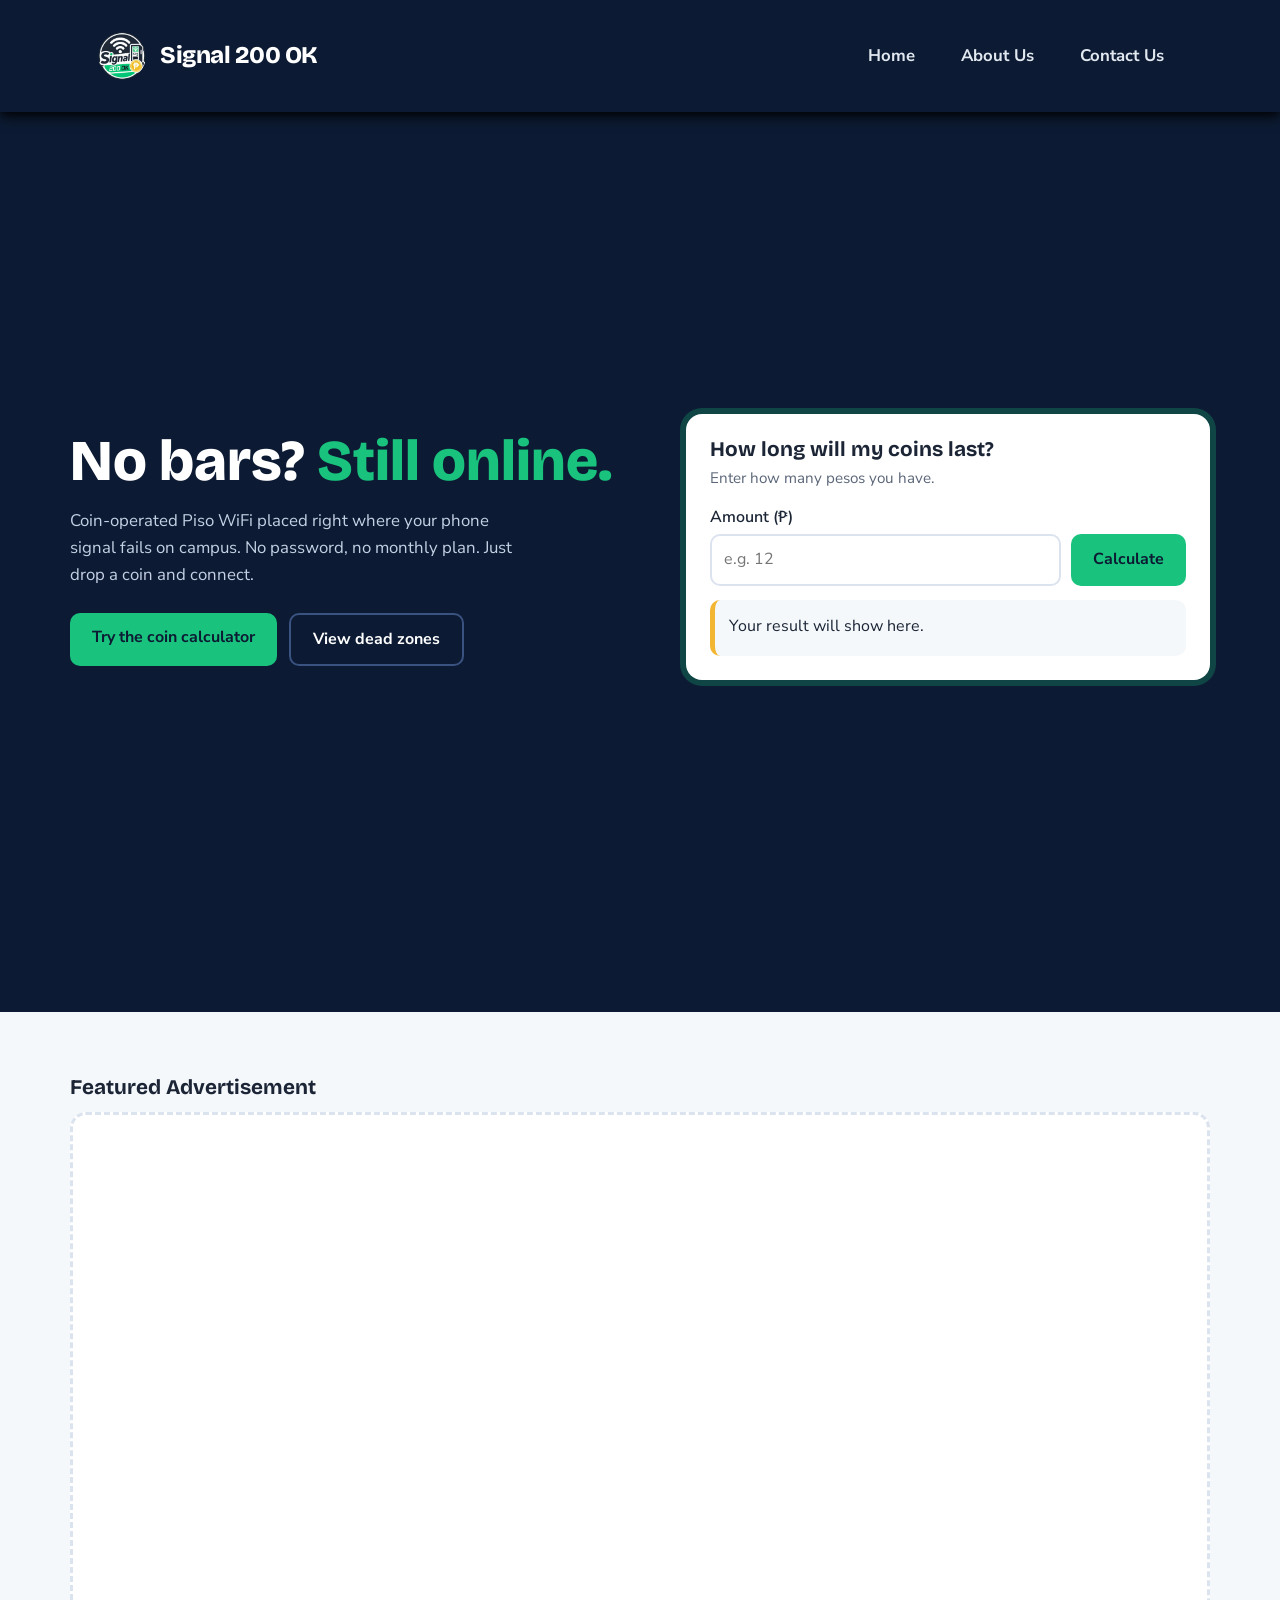
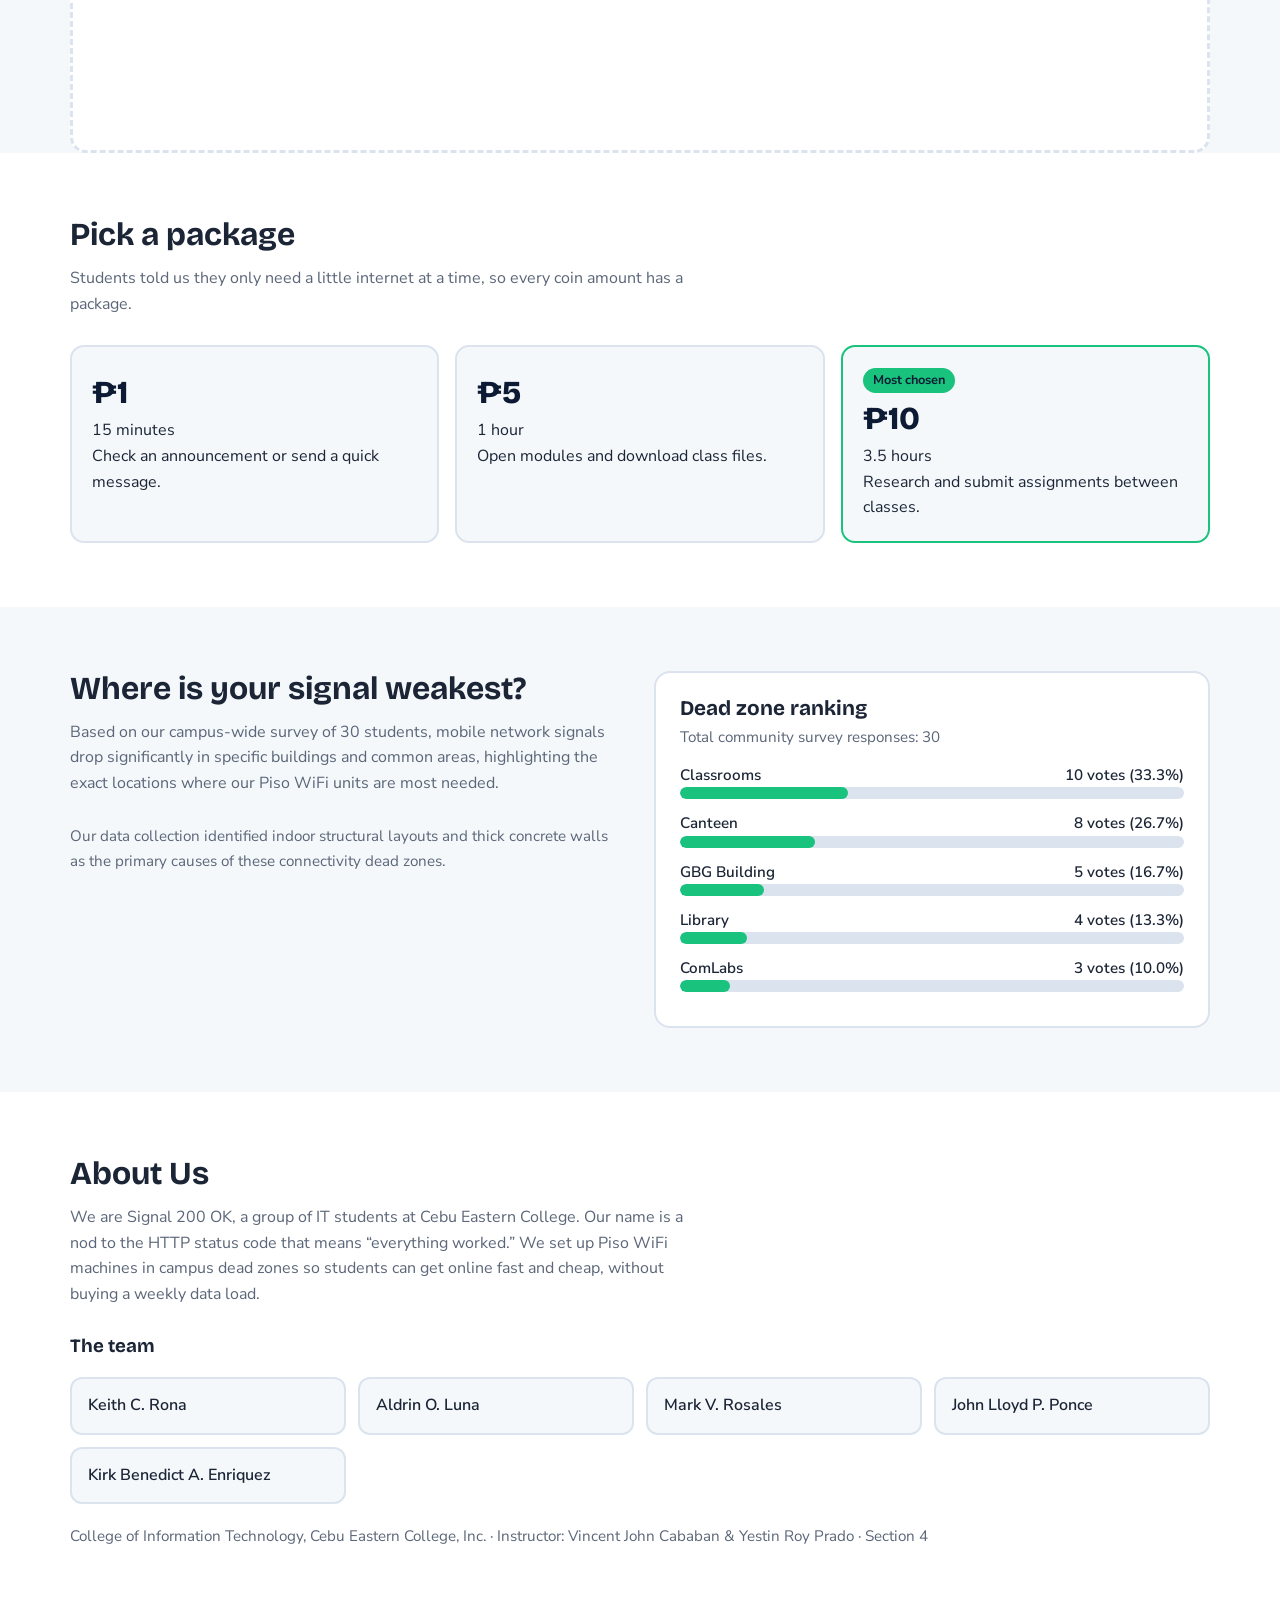
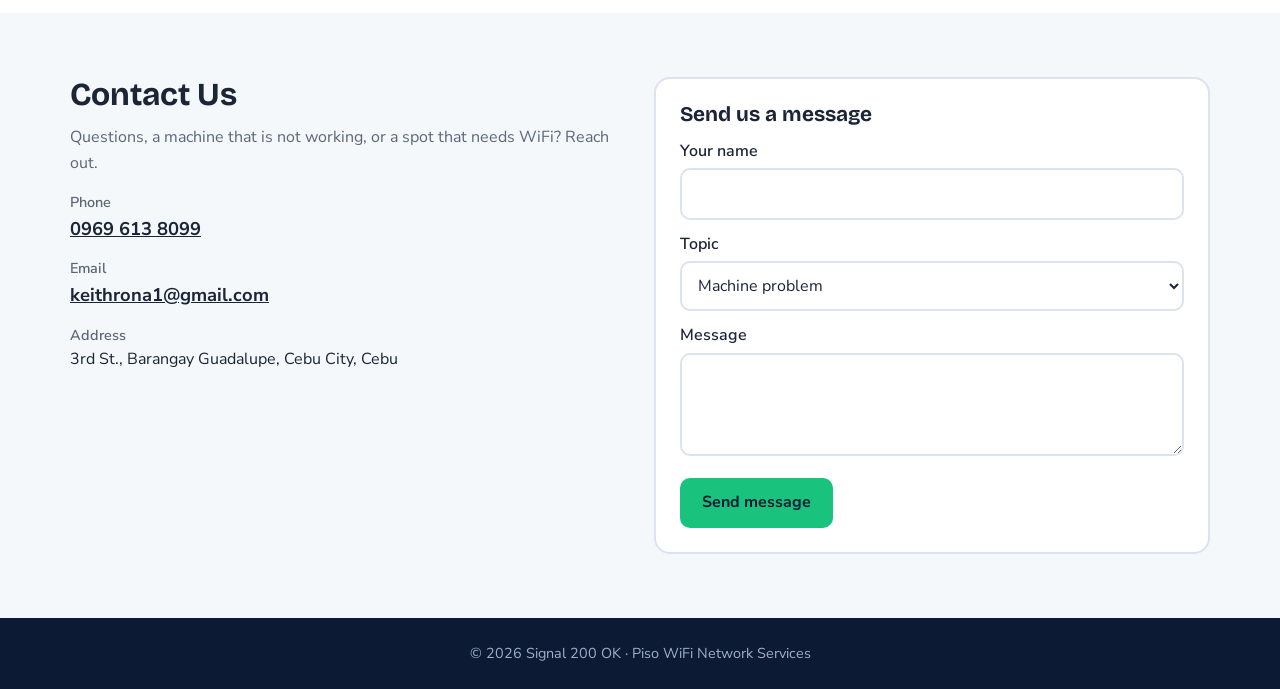
<file: index.html>
<!DOCTYPE html>
<html lang="en">

<head>
    <meta charset="UTF-8">
    <meta name="viewport" content="width=device-width, initial-scale=1">
    <meta name="description" content="Signal 200 OK - Coin-operated Piso WiFi Network Services placed in campus dead zones at Cebu Eastern College. Fast, cheap, and password-free.">
    <title>Signal 200 OK | Piso WiFi Network Services</title>

    <!-- Favicon -->
    <link rel="icon" type="image/png" href="logo.png">

    <!-- PyScript -->
    <link rel="stylesheet" href="https://pyscript.net/releases/2024.11.1/core.css">
    <script type="module" src="https://pyscript.net/releases/2024.11.1/core.js"></script>

    <link rel="preconnect" href="https://fonts.googleapis.com">
    <link rel="preconnect" href="https://fonts.gstatic.com" crossorigin>
    <link
        href="https://fonts.googleapis.com/css2?family=Bricolage+Grotesque:wght@600;800&family=Nunito+Sans:wght@400;600;700&display=swap"
        rel="stylesheet">

    <link rel="stylesheet" href="style.css">
</head>

<body>
    <!-- ============ STICKY GLOBAL HEADER ============ -->
    <header>
        <div class="bar">
            <a class="brand" href="#home" aria-label="Signal 200 OK home">
                <img src="logo.png" alt="Signal 200 OK logo" width="48" height="48" style="border-radius: 50%; object-fit: cover;">
                <span class="brand-name">Signal 200 OK</span>
            </a>
            <nav aria-label="Main">
                <a href="#home">Home</a>
                <a href="#about">About Us</a>
                <a href="#contact">Contact Us</a>
            </nav>
        </div>
    </header>

    <!-- ============ HERO WRAPPER (Full Navy Background) ============ -->
    <div class="header-hero-wrapper" style="background: var(--navy); color: #fff;">
        <section class="hero" id="home">
            <div class="hero-inner">
                <div>
                    <h1>No bars? <span>Still online.</span></h1>
                    <p>Coin-operated Piso WiFi placed right where your phone signal fails on campus. No password, no
                        monthly plan. Just drop a coin and connect.</p>
                    <div class="btns">
                        <a class="btn btn-green" href="#calculator">Try the coin calculator</a>
                        <a class="btn btn-ghost" href="#deadzones">View dead zones</a>
                    </div>
                </div>
                <!-- INTERACTIVE FEATURE 1: coin calculator -->
                <div class="card" id="calculator">
                    <h2>How long will my coins last?</h2>
                    <p class="hint">Enter how many pesos you have.</p>
                    <label for="coins">Amount (₱)</label>
                    <div class="row">
                        <input type="number" id="coins" min="1" step="1" placeholder="e.g. 12">
                        <button class="btn btn-green" id="calc-btn" type="button">Calculate</button>
                    </div>
                    <div class="result" id="calc-result" aria-live="polite">Your result will show here.</div>
                </div>
            </div>
        </section>
    </div>

    <main>
        <!-- ADVERTISEMENT SPACE -->
        <section class="page" id="advertisement" style="padding-bottom:0">
            <div class="wrap">
                <div class="ad-toolbar">
                    <h2>Featured Advertisement</h2>
                </div>
                <div class="ad-space">
                    <video src="advertisement.mp4" autoplay muted loop playsinline style="width: 100%; height: 100%; object-fit: cover; display: block;"></video>
                </div>
            </div>
        </section>

        <!-- Packages -->
        <section class="page alt" id="packages">
            <div class="wrap">
                <h2 class="title">Pick a package</h2>
                <p class="lead">Students told us they only need a little internet at a time, so every coin amount has a package.</p>
                <div class="packs">
                    <div class="pack">
                        <div class="price">₱1</div>
                        <p>15 minutes</p>
                        <p>Check an announcement or send a quick message.</p>
                    </div>
                    <div class="pack">
                        <div class="price">₱5</div>
                        <p>1 hour</p>
                        <p>Open modules and download class files.</p>
                    </div>
                    <div class="pack best"><span class="tag">Most chosen</span>
                        <div class="price">₱10</div>
                        <p>3.5 hours</p>
                        <p>Research and submit assignments between classes.</p>
                    </div>
                </div>
            </div>
        </section>

        <!-- STATIC DEAD ZONE STATISTICS -->
        <section class="page" id="deadzones">
            <div class="wrap two">
                <div>
                    <h2 class="title">Where is your signal weakest?</h2>
                    <p class="lead">Based on our campus-wide survey of 30 students, mobile network signals drop significantly in specific buildings and common areas, highlighting the exact locations where our Piso WiFi units are most needed.</p>
                    <p style="color: var(--muted); font-size: 0.95rem;">Our data collection identified indoor structural layouts and thick concrete walls as the primary causes of these connectivity dead zones.</p>
                </div>
                <div class="card" style="border:2px solid var(--line)">
                    <h2>Dead zone ranking</h2>
                    <p class="hint">Total community survey responses: 30</p>
                    
                    <div class="bar-row" style="margin-bottom: 12px;">
                        <div class="bar-label">
                            <span>Classrooms</span>
                            <span>10 votes (33.3%)</span>
                        </div>
                        <div class="track">
                            <div class="fill" style="width: 33.3%;"></div>
                        </div>
                    </div>

                    <div class="bar-row" style="margin-bottom: 12px;">
                        <div class="bar-label">
                            <span>Canteen</span>
                            <span>8 votes (26.7%)</span>
                        </div>
                        <div class="track">
                            <div class="fill" style="width: 26.7%;"></div>
                        </div>
                    </div>

                    <div class="bar-row" style="margin-bottom: 12px;">
                        <div class="bar-label">
                            <span>GBG Building</span>
                            <span>5 votes (16.7%)</span>
                        </div>
                        <div class="track">
                            <div class="fill" style="width: 16.7%;"></div>
                        </div>
                    </div>

                    <div class="bar-row" style="margin-bottom: 12px;">
                        <div class="bar-label">
                            <span>Library</span>
                            <span>4 votes (13.3%)</span>
                        </div>
                        <div class="track">
                            <div class="fill" style="width: 13.3%;"></div>
                        </div>
                    </div>

                    <div class="bar-row">
                        <div class="bar-label">
                            <span>ComLabs</span>
                            <span>3 votes (10.0%)</span>
                        </div>
                        <div class="track">
                            <div class="fill" style="width: 10.0%;"></div>
                        </div>
                    </div>
                </div>
            </div>
        </section>

        <!-- ============ ABOUT US ============ -->
        <section class="page alt" id="about">
            <div class="wrap">
                <h2 class="title">About Us</h2>
                <p class="lead">We are Signal 200 OK, a group of IT students at Cebu Eastern College. Our name is a nod to the HTTP status code that means “everything worked.” We set up Piso WiFi machines in campus dead zones so students can get online fast and cheap, without buying a weekly data load.</p>
                <h3>The team</h3>
                <ul class="team">
                    <li>Keith C. Rona</li>
                    <li>Aldrin O. Luna</li>
                    <li>Mark V. Rosales</li>
                    <li>John Lloyd P. Ponce</li>
                    <li>Kirk Benedict A. Enriquez</li>
                </ul>
                <p class="meta">College of Information Technology, Cebu Eastern College, Inc. · Instructor: Vincent John Cababan & Yestin Roy Prado · Section 4</p>
            </div>
        </section>

        <!-- ============ CONTACT US ============ -->
        <section class="page" id="contact">
            <div class="wrap two">
                <div class="contact-info">
                    <h2 class="title">Contact Us</h2>
                    <p class="lead">Questions, a machine that is not working, or a spot that needs WiFi? Reach out.</p>
                    <p><strong>Phone</strong><a href="tel:+639000000000">0969 613 8099</a></p>
                    <p><strong>Email</strong><a href="mailto:cecitdepartment@gmail.com">keithrona1@gmail.com</a></p>
                    <p><strong>Address</strong>3rd St., Barangay Guadalupe, Cebu City, Cebu</p>
                </div>

                <!-- INTERACTIVE FEATURE: form submission -->
                <form class="card" id="contact-form" style="border:2px solid var(--line)">
                    <h2>Send us a message</h2>
                    <label for="c-name">Your name</label>
                    <input id="c-name" type="text" required>
                    <label for="c-topic">Topic</label>
                    <select id="c-topic">
                        <option>Machine problem</option>
                        <option>Request a new location</option>
                        <option>General question</option>
                    </select>
                    <label for="c-msg">Message</label>
                    <textarea id="c-msg" rows="3" required></textarea>
                    <div style="margin-top:14px"><button class="btn btn-green" type="submit">Send message</button></div>
                    <div id="form-result" aria-live="polite"></div>
                </form>
            </div>
        </section>
    </main>

    <footer>© 2026 Signal 200 OK · Piso WiFi Network Services</footer>

    <!-- PyScript -->
    <script type="py" src="main.py"></script>

</body>

</html>
</file>
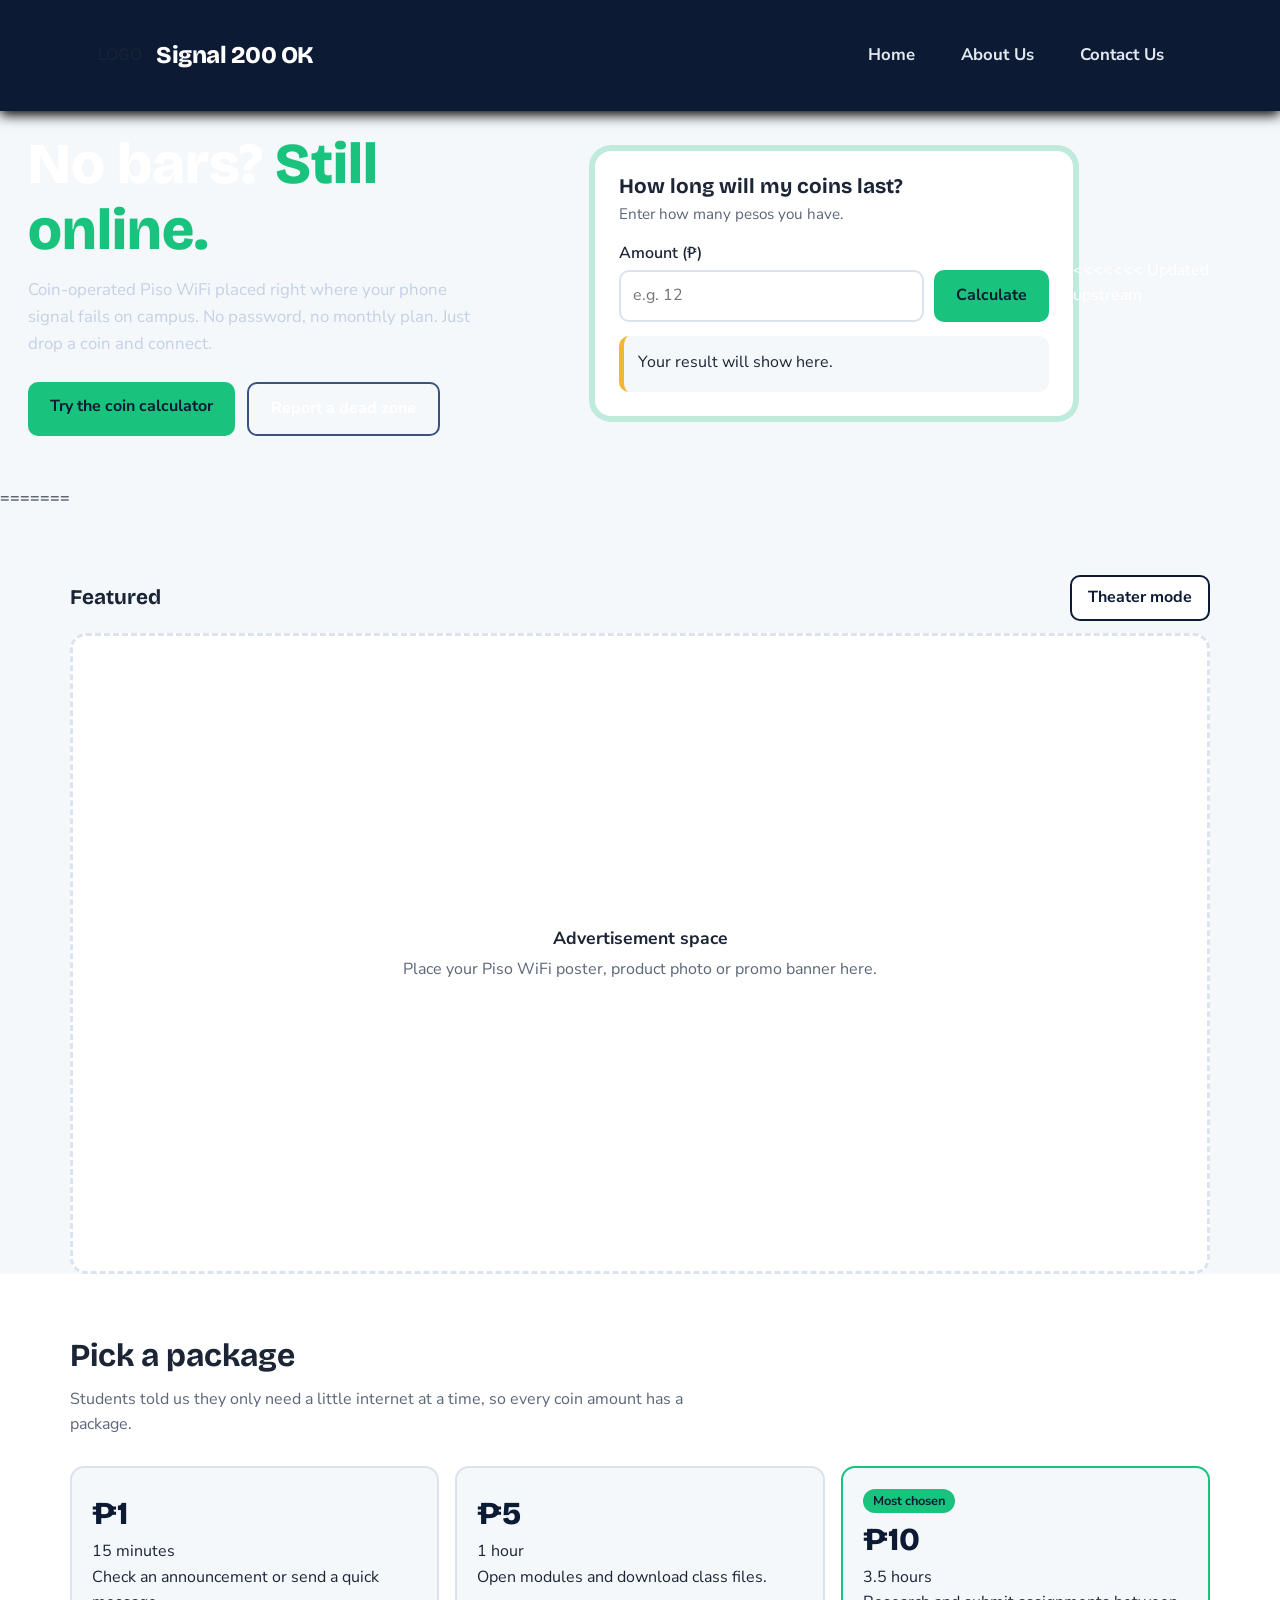
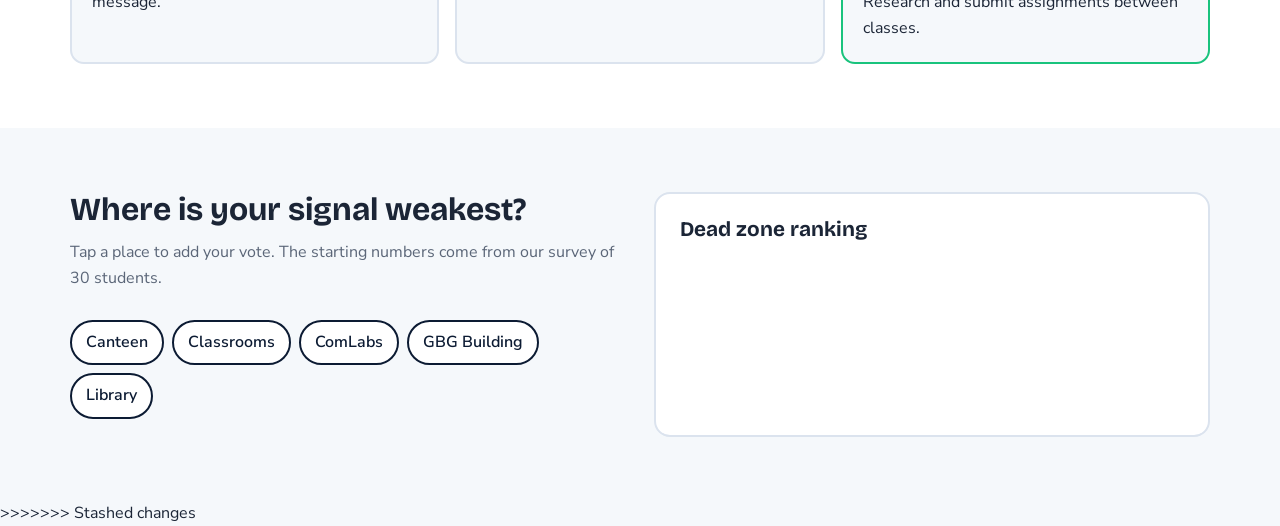
<file: indext.html>
<!DOCTYPE html>
<html lang="en">
<head>
  <meta charset="UTF-8">
  <meta name="viewport" content="width=device-width, initial-scale=1">
  <title>Signal 200 OK | Piso WiFi Network Services</title>

  <!-- PyScript -->
  <link rel="stylesheet" href="https://pyscript.net/releases/2024.11.1/core.css">
  <script type="module" src="https://pyscript.net/releases/2024.11.1/core.js"></script>

  <link rel="preconnect" href="https://fonts.googleapis.com">
  <link rel="preconnect" href="https://fonts.gstatic.com" crossorigin>
  <link href="https://fonts.googleapis.com/css2?family=Bricolage+Grotesque:wght@600;800&family=Nunito+Sans:wght@400;600&display=swap" rel="stylesheet">

  <link rel="stylesheet" href="style.css">
</head>

<body>
  <!-- ============ HEADER ============ -->
  <header>
    <div class="bar">
      <a class="brand" href="#home" aria-label="Signal 200 OK home">
        <!-- LOGO PLACEHOLDER: replace this div with <img src="logo.png" alt="Signal 200 OK logo" width="38" height="38"> -->
        <div class="logo-placeholder" aria-hidden="true">LOGO</div>
        <span class="brand-name">Signal 200 OK</span>
      </a>
      <nav aria-label="Main">
        <a href="#home">Home</a>
        <a href="#about">About Us</a>
        <a href="#contact">Contact Us</a>
      </nav>
    </div>
  </header>
    
    <main>
        <!-- ============ LANDING PAGE ============ -->
        <section class="hero" id="home">
            <div class="hero-inner">
                <div>
                <h1>No bars? <span>Still online.</span></h1>
                <p>Coin-operated Piso WiFi placed right where your phone signal fails on campus. No password, no monthly plan. Just drop a coin and connect.</p>
                <div class="btns">
                    <a class="btn btn-green" href="#calculator">Try the coin calculator</a>
                    <a class="btn btn-ghost" href="#deadzones">Report a dead zone</a>
                </div>
                </div>
                <!-- INTERACTIVE FEATURE 1: coin calculator -->
                <div class="card" id="calculator">
                <h2>How long will my coins last?</h2>
                <p class="hint">Enter how many pesos you have.</p>
                <label for="coins">Amount (₱)</label>
                <div class="row">
                    <input type="number" id="coins" min="1" step="1" placeholder="e.g. 12">
                    <button class="btn btn-green" id="calc-btn" type="button">Calculate</button>
                </div>
                <div class="result" id="calc-result" aria-live="polite">Your result will show here.</div>
                </div>
            </div>
<<<<<<< Updated upstream
        </section>    
=======
        </section> 
        
        <!-- ADVERTISEMENT SPACE -->
        <section class="page" id="advertisement" style="padding-bottom:0">
      <div class="wrap">
        <div class="ad-toolbar">
          <h2>Featured</h2>
          <button class="theater-btn" id="theater-btn" type="button" aria-pressed="false">Theater mode</button>
        </div>
        <!-- To add your ad, replace the <div> below with: <img src="ad-poster.png" alt="Signal 200 OK Piso WiFi advertisement"> -->
        <div class="ad-space">
          <div>
            <strong>Advertisement space</strong>
            Place your Piso WiFi poster, product photo or promo banner here.
          </div>
        </div>
      </div>
    </section>

    <!-- Packages -->
    <section class="page alt" id="packages">
      <div class="wrap">
        <h2 class="title">Pick a package</h2>
        <p class="lead">Students told us they only need a little internet at a time, so every coin amount has a package.</p>
        <div class="packs">
          <div class="pack"><div class="price">₱1</div><p>15 minutes</p><p>Check an announcement or send a quick message.</p></div>
          <div class="pack"><div class="price">₱5</div><p>1 hour</p><p>Open modules and download class files.</p></div>
          <div class="pack best"><span class="tag">Most chosen</span><div class="price">₱10</div><p>3.5 hours</p><p>Research and submit assignments between classes.</p></div>
        </div>
      </div>
    </section>

    <!-- INTERACTIVE FEATURE 2: dead zone voting -->
    <section class="page" id="deadzones">
      <div class="wrap two">
        <div>
          <h2 class="title">Where is your signal weakest?</h2>
          <p class="lead">Tap a place to add your vote. The starting numbers come from our survey of 30 students.</p>
          <div class="vote-buttons" id="vote-buttons">
            <button class="vote-btn" type="button" data-zone="Canteen">Canteen</button>
            <button class="vote-btn" type="button" data-zone="Classrooms">Classrooms</button>
            <button class="vote-btn" type="button" data-zone="ComLabs">ComLabs</button>
            <button class="vote-btn" type="button" data-zone="GBG Building">GBG Building</button>
            <button class="vote-btn" type="button" data-zone="Library">Library</button>
          </div>
        </div>
        <div class="card" style="border:2px solid var(--line)">
          <h2>Dead zone ranking</h2>
          <p class="hint" id="vote-total"></p>
          <div id="vote-chart"></div>
        </div>
      </div>
    </section>
>>>>>>> Stashed changes
    </main>


</body>
</html>
</file>
<file: style.css>
:root {
  --navy: #0c1b33;
  --navy-2: #16294a;
  --green: #19c37d;
  --amber: #f2b632;
  --paper: #f5f8fb;
  --ink: #1b2536;
  --muted: #5b6678;
  --line: #dbe3ee;
}

*, *::before, *::after { box-sizing: border-box; margin: 0; padding: 0; }
html { scroll-behavior: smooth; scroll-padding-top: 90px; }

body {
  font-family: "Nunito Sans", system-ui, sans-serif;
  color: var(--ink);
  background: var(--paper);
  line-height: 1.6;
}

h1, h2, h3, .brand-name { font-family: "Bricolage Grotesque", system-ui, sans-serif; line-height: 1.15; }
a { color: inherit; }
:focus-visible { outline: 3px solid var(--amber); outline-offset: 2px; }

/* Wrapper to unify Hero background to full screen height */
.header-hero-wrapper {
  background: var(--navy);
  color: #fff;
  min-height: 100vh;
  display: flex;
  flex-direction: column;
  justify-content: space-between;
}

/* Header - Made larger and sticky across the entire page */
header { 
  background: var(--navy); 
  position: sticky; 
  top: 0; 
  z-index: 1000; 
  width: 100%;
  box-shadow: 0 4px 12px rgba(0, 0, 0, 1);
}

.bar {
  max-width: 1140px; 
  margin: 0 auto; 
  padding: 32px 28px; /* Increased padding for a larger, taller header */
  display: flex; 
  align-items: center; 
  justify-content: space-between; 
  gap: 20px; 
  flex-wrap: wrap;
}

.brand { display: flex; align-items: center; gap: 14px; text-decoration: none; }
.brand-name { font-size: 1.5rem; font-weight: 800; color: #fff; letter-spacing: -0.02em; }
.brand img { transition: transform 0.2s ease; }
.brand:hover img { transform: scale(1.05); }

nav { display: flex; gap: 10px; align-items: center; }
nav a {
  text-decoration: none;
  padding: 10px 18px;
  border-radius: 10px;
  font-weight: 700;
  font-size: 1.05rem;
  color: #e2e8f0;
  transition: all 0.2s ease;
}
nav a:hover {
  background: rgba(255, 255, 255, 0.1);
  color: #fff;
}

/* Featured / Advertisement */
.ad-space {
  border: 3px dashed var(--line); border-radius: 16px; background: #fff;
  aspect-ratio: 16 / 9; min-height: 420px; width: 100%;
  display: grid; place-items: center; text-align: center; padding: 24px;
  color: var(--muted); overflow: hidden;
}
.ad-space img { width: 100%; height: 100%; object-fit: cover; display: block; }
.ad-toolbar { display: flex; justify-content: space-between; align-items: center; margin-bottom: 12px; gap: 12px; flex-wrap: wrap; }
.ad-toolbar h2 { font-size: 1.3rem; }
.theater-btn {
  font: inherit; font-weight: 700; cursor: pointer; padding: 8px 16px; border-radius: 10px;
  border: 2px solid var(--navy); background: #fff; color: var(--navy);
  transition: all 0.2s ease;
}
.theater-btn:hover { background: var(--navy); color: #fff; }

/* Theater mode */
body.no-scroll { overflow: hidden; }
#advertisement.theater {
  position: fixed; inset: 0; z-index: 100; background: #05080f;
  padding: 16px 20px !important; overflow: hidden;
  display: flex; flex-direction: column; justify-content: center;
}
#advertisement.theater .wrap {
  max-width: 1400px; width: 100%; height: 100%;
  display: flex; flex-direction: column;
}
#advertisement.theater .ad-toolbar { flex: none; margin-bottom: 10px; }
#advertisement.theater .ad-toolbar h2 { color: #fff; }
#advertisement.theater .theater-btn { background: var(--green); border-color: var(--green); color: var(--navy); }
#advertisement.theater .ad-space {
  flex: 1; min-height: 0; aspect-ratio: auto;
  border-color: #2a3a58; background: #0c1b33; color: #9fb0cc;
}
#advertisement.theater .ad-space img { object-fit: contain; }
#advertisement.theater .ad-space strong { color: #fff; }
.ad-space strong { display: block; color: var(--ink); font-size: 1.1rem; margin-bottom: 4px; }

/* Hero */
.hero { 
  background: transparent; 
  color: #fff; 
  padding: 20px 28px 50px; 
  flex: 1;
  display: flex;
  align-items: center;
}
.hero-inner {
  max-width: 1140px; margin: 0 auto; width: 100%;
  display: grid; grid-template-columns: 1.1fr 1fr; gap: 40px; align-items: center;
}
.hero h1 { font-size: clamp(2.4rem, 5vw, 3.6rem); font-weight: 800; margin-bottom: 14px; }
.hero h1 span { color: var(--green); }
.hero p { color: #c4d0e4; max-width: 46ch; margin-bottom: 24px; font-size: 1.05rem; }
.btns { display: flex; gap: 12px; flex-wrap: wrap; }
.btn {
  font: inherit; font-weight: 700; cursor: pointer; border: 0; text-decoration: none;
  padding: 12px 22px; border-radius: 10px; display: inline-block; transition: all 0.2s;
}
.btn-green { background: var(--green); color: var(--navy); }
.btn-green:hover { background: #3ddb98; }
.btn-ghost { background: transparent; color: #fff; border: 2px solid #3a5280; }
.btn-ghost:hover { border-color: #fff; }

/* Calculator card */
.card { background: #fff; color: var(--ink); border-radius: 16px; padding: 24px; }
.hero .card { box-shadow: 0 0 0 6px rgba(25,195,125,.25); }
.card h2 { font-size: 1.3rem; margin-bottom: 4px; }
.card .hint { color: var(--muted); font-size: .95rem; margin-bottom: 14px; }
label { display: block; font-weight: 600; margin: 12px 0 4px; }
input, select, textarea {
  width: 100%; font: inherit; padding: 11px 12px; border: 2px solid var(--line);
  border-radius: 10px; background: #fff; color: var(--ink);
  transition: border-color 0.2s;
}
input:focus, select:focus, textarea:focus { border-color: var(--green); outline: none; }
.row { display: flex; gap: 10px; align-items: stretch; }
.row input { flex: 1; }
.result {
  margin-top: 14px; padding: 14px; border-radius: 10px; background: var(--paper);
  border-left: 5px solid var(--amber); min-height: 56px;
}
.result.error { border-left-color: #d94a4a; }
.big { font-family: "Bricolage Grotesque", sans-serif; font-size: 1.7rem; font-weight: 800; }

/* Sections */
section.page { padding: 64px 20px; }
.wrap { max-width: 1140px; margin: 0 auto; }
.page h2.title { font-size: 2rem; margin-bottom: 12px; }
.lead { color: var(--muted); max-width: 62ch; margin-bottom: 28px; }
.alt { background: #fff; }

.packs { display: grid; grid-template-columns: repeat(auto-fit, minmax(180px, 1fr)); gap: 16px; }
.pack { border: 2px solid var(--line); border-radius: 14px; padding: 20px; background: var(--paper); transition: transform 0.2s; }
.pack:hover { transform: translateY(-3px); }
.pack .price { font-family: "Bricolage Grotesque", sans-serif; font-size: 2rem; font-weight: 800; color: var(--navy); }
.pack.best { border-color: var(--green); }
.tag { display: inline-block; background: var(--green); color: var(--navy); font-size: .8rem; font-weight: 700; padding: 2px 10px; border-radius: 99px; }

.two { display: grid; grid-template-columns: 1fr 1fr; gap: 28px; }

/* Vote bars */
.vote-buttons { display: flex; flex-wrap: wrap; gap: 8px; margin: 12px 0 18px; }
.vote-btn {
  font: inherit; font-weight: 600; cursor: pointer; padding: 8px 14px; border-radius: 99px;
  border: 2px solid var(--navy); background: #fff; color: var(--navy);
  transition: all 0.2s;
}
.vote-btn:hover { background: var(--navy); color: #fff; }
.bar-row { margin-bottom: 10px; }
.bar-label { display: flex; justify-content: space-between; font-size: .95rem; font-weight: 600; }
.track { background: var(--line); border-radius: 99px; height: 12px; overflow: hidden; }
.fill { background: var(--green); height: 100%; border-radius: 99px; transition: width .4s ease; }

/* About / team */
.team { list-style: none; display: grid; grid-template-columns: repeat(auto-fit, minmax(220px, 1fr)); gap: 12px; margin-top: 20px; }
.team li { background: var(--paper); border: 2px solid var(--line); border-radius: 12px; padding: 14px 16px; font-weight: 600; }
.meta { margin-top: 20px; color: var(--muted); font-size: .95rem; }

/* Contact */
.contact-info p { margin-bottom: 14px; }
.contact-info strong { display: block; color: var(--muted); font-size: .9rem; font-weight: 600; }
.contact-info a { font-size: 1.15rem; font-weight: 700; }
.msg-ok { margin-top: 14px; padding: 14px; border-radius: 10px; background: #e5f8ef; border-left: 5px solid var(--green); }

footer { background: var(--navy); color: #9fb0cc; text-align: center; padding: 24px 20px; font-size: .9rem; }

@media (max-width: 760px) {
  .hero-inner, .two { grid-template-columns: 1fr; }
  .hero { padding-top: 20px; }
}
@media (prefers-reduced-motion: reduce) {
  html { scroll-behavior: auto; }
  .fill { transition: none; }
}
</file>
